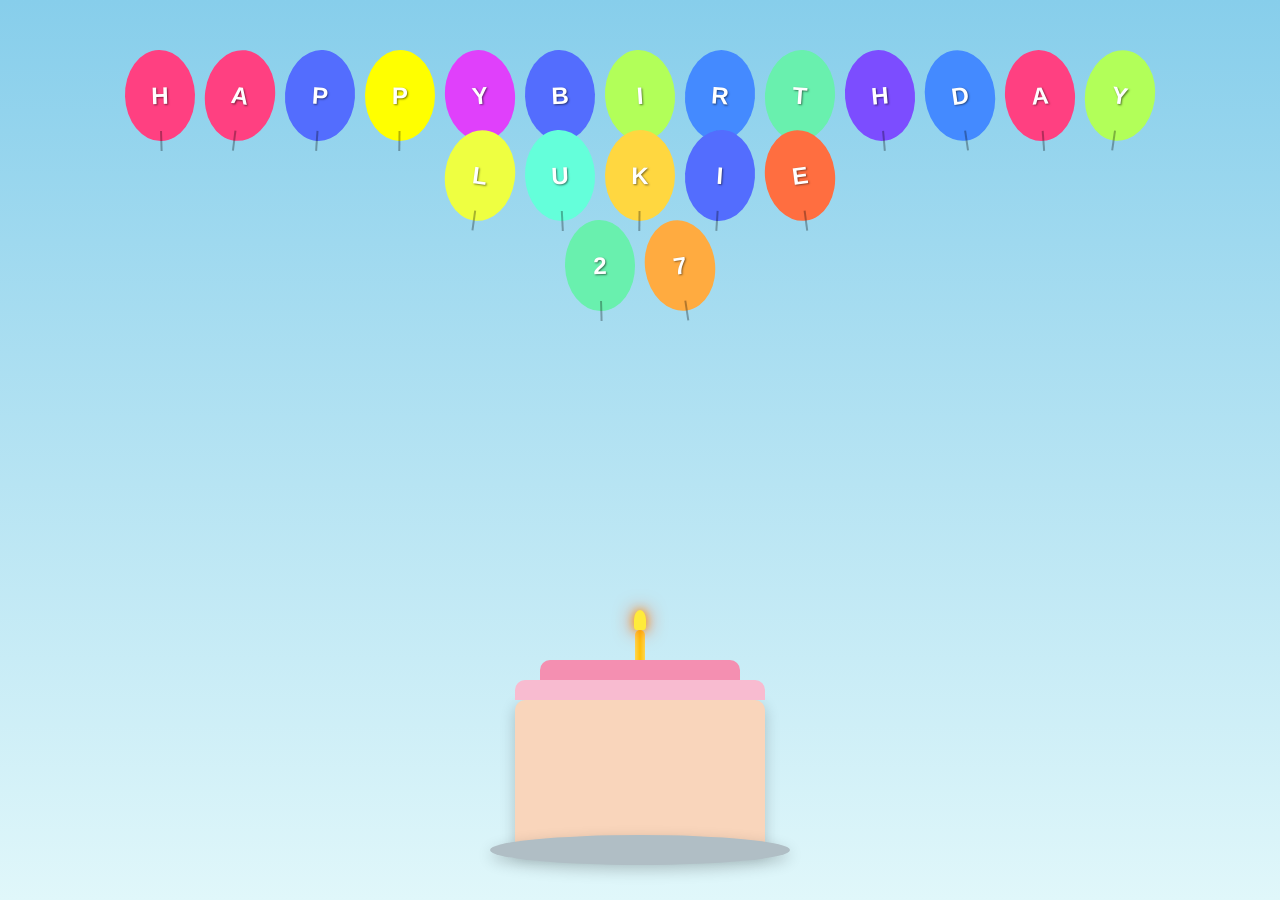
<file: cake.html>
<!DOCTYPE html>
<html lang="en">
<head>
    <meta charset="UTF-8">
    <meta name="viewport" content="width=device-width, initial-scale=1.0">
    <title>Happy Birthday Animation</title>
    <style>
        body {
            margin: 0;
            padding: 0;
            height: 100vh;
            overflow: hidden;
            background: linear-gradient(to bottom, #87CEEB, #E0F7FA);
            font-family: 'Comic Sans MS', cursive, sans-serif;
            display: flex;
            flex-direction: column;
            justify-content: flex-end;
            align-items: center;
        }

        .cake-container {
            position: relative;
            z-index: 10;
            margin-bottom: 50px;
        }

        .cake {
            width: 250px;
            height: 150px;
            background: #F9D5BB;
            border-radius: 10px 10px 0 0;
            position: relative;
            box-shadow: 0 5px 15px rgba(0, 0, 0, 0.2);
        }

        .cake:before {
            content: '';
            position: absolute;
            top: -20px;
            left: 0;
            width: 100%;
            height: 20px;
            background: #F8BBD0;
            border-radius: 10px 10px 0 0;
        }

        .cake:after {
            content: '';
            position: absolute;
            top: -40px;
            left: 25px;
            width: 200px;
            height: 20px;
            background: #F48FB1;
            border-radius: 10px 10px 0 0;
        }

        .candle {
            position: absolute;
            top: -70px;
            left: 50%;
            transform: translateX(-50%);
            width: 10px;
            height: 40px;
            background: linear-gradient(to right, #FFD54F, #FFC107, #FFD54F);
            border-radius: 5px;
        }

        .flame {
            position: absolute;
            top: -20px;
            left: 50%;
            transform: translateX(-50%);
            width: 12px;
            height: 20px;
            background: #FFEB3B;
            border-radius: 50% 50% 20% 20%;
            box-shadow: 0 0 10px #FF9800, 0 0 20px #FF5722;
            animation: flicker 0.3s infinite alternate, sway 1s infinite ease-in-out;
        }

        @keyframes flicker {
            0%, 100% {
                transform: translateX(-50%) scale(1);
                opacity: 1;
                box-shadow: 0 0 10px #FF9800, 0 0 20px #FF5722;
            }
            50% {
                transform: translateX(-50%) scale(1.1, 0.9);
                opacity: 0.8;
                box-shadow: 0 0 15px #FF9800, 0 0 25px #FF5722, 0 0 35px #F44336;
            }
        }

        @keyframes sway {
            0%, 100% {
                transform: translateX(-50%) rotate(-2deg);
            }
            50% {
                transform: translateX(-50%) rotate(2deg);
            }
        }

        .plate {
            width: 300px;
            height: 30px;
            background: #B0BEC5;
            border-radius: 50%;
            position: absolute;
            bottom: -15px;
            left: 50%;
            transform: translateX(-50%);
            box-shadow: 0 5px 15px rgba(0, 0, 0, 0.2);
        }

        .balloon-container {
            position: absolute;
            top: 0;
            left: 0;
            width: 100%;
            height: 100%;
            pointer-events: none;
            display: flex;
            justify-content: center;
            overflow: hidden;
        }

        .balloon-row {
            display: flex;
            position: absolute;
            top: 50px;
            gap: 5px;
            flex-wrap: wrap;
            justify-content: center;
            max-width: 100%;
            padding: 0 10px;
        }

        .balloon {
            width: 40px;
            height: 52px;
            border-radius: 50%;
            display: flex;
            justify-content: center;
            align-items: center;
            font-size: 16px;
            font-weight: bold;
            color: white;
            text-shadow: 1px 1px 2px rgba(0, 0, 0, 0.5);
            position: relative;
            bottom: -100vh;
            animation-timing-function: cubic-bezier(0.25, 0.1, 0.25, 1);
            animation-fill-mode: forwards;
            z-index: 5;
            flex-shrink: 0;
        }

        .balloon:before {
            content: '';
            position: absolute;
            bottom: -10px;
            left: 50%;
            transform: translateX(-50%);
            width: 2px;
            height: 20px;
            background: rgba(0, 0, 0, 0.3);
        }

        @keyframes floatUp {
            0% {
                transform: translateY(0) rotate(0deg);
                bottom: -100vh;
            }
            100% {
                transform: translateY(0) rotate(var(--final-rotate));
                bottom: 0;
            }
        }

        .confetti {
            position: absolute;
            width: 10px;
            height: 10px;
            background-color: #f00;
            opacity: 0;
            z-index: 10;
        }

        @keyframes confettiFall {
            0% {
                transform: translateY(-100px) rotate(0deg);
                opacity: 1;
            }
            100% {
                transform: translateY(100vh) rotate(360deg);
                opacity: 0;
            }
        }

        /* Media queries for different screen sizes */
        @media (min-width: 400px) {
            .balloon {
                width: 50px;
                height: 65px;
                font-size: 20px;
            }
            .balloon-row {
                gap: 8px;
            }
        }

        @media (min-width: 600px) {
            .balloon {
                width: 60px;
                height: 78px;
                font-size: 24px;
            }
            .balloon-row {
                gap: 10px;
                flex-wrap: nowrap;
            }
        }

        @media (min-width: 800px) {
            .balloon {
                width: 70px;
                height: 91px;
            }
        }
        
    </style>
</head>
<body>
    <div class="balloon-container">
        <div class="balloon-row" id="happyRow"></div>
        <div class="balloon-row" id="lukieRow" style="top: 130px;"></div>
        <div class="balloon-row" id="numberRow" style="top: 220px;"></div>

     
    </div>

    <div>
        <a href="letter.html">Click on 27</a>
       
    </div>
    <div class="cake-container">
        
    
        <div class="cake">
            <div class="candle">
                <div class="flame"></div>
            </div>
        </div>
        <div class="plate"></div>
    </div>

    <script>
        document.addEventListener('DOMContentLoaded', function () {
            const colors = ['#FF5252', '#FF4081', '#E040FB', '#7C4DFF', '#536DFE', '#448AFF', '#40C4FF', '#18FFFF', '#64FFDA', '#69F0AE', '#B2FF59', '#EEFF41', '#FFFF00', '#FFD740', '#FFAB40', '#FF6E40'];

            function createBalloons(text, containerId, delayOffset = 0) {
                const container = document.getElementById(containerId);
                for (let i = 0; i < text.length; i++) {
                    const balloon = document.createElement('div');
                    balloon.className = 'balloon';
                    balloon.textContent = text[i];
                    const color = colors[Math.floor(Math.random() * colors.length)];
                    const delay = i * 0.3 + delayOffset;
                    const duration = 3 + Math.random() * 2;
                    const finalRotate = `${Math.random() * 20 - 10}deg`;

                    balloon.style.setProperty('--final-rotate', finalRotate);
                    balloon.style.backgroundColor = color;
                    balloon.style.animationDelay = `${delay}s`;
                    balloon.style.animationDuration = `${duration}s`;
                    balloon.style.animationName = 'floatUp';

                    container.appendChild(balloon);
                }
            }

            createBalloons("HAPPYBIRTHDAY", "happyRow");
            createBalloons("LUKIE", "lukieRow", 0.3 * 13);
            createBalloons("27", "numberRow", 0.3 * 18);

            // Confetti
            setTimeout(createConfetti, 0.3 * 20 * 1000);

            function createConfetti() {
                const confettiColors = ['#f00', '#0f0', '#00f', '#ff0', '#f0f', '#0ff'];
                for (let i = 0; i < 100; i++) {
                    const confetti = document.createElement('div');
                    confetti.className = 'confetti';
                    confetti.style.backgroundColor = confettiColors[Math.floor(Math.random() * confettiColors.length)];
                    confetti.style.left = `${Math.random() * 100}%`;
                    confetti.style.top = '0';
                    confetti.style.width = `${Math.random() * 10 + 5}px`;
                    confetti.style.height = `${Math.random() * 10 + 5}px`;
                    confetti.style.borderRadius = Math.random() > 0.5 ? '50%' : '0';
                    confetti.style.animation = `confettiFall ${Math.random() * 3 + 2}s linear forwards`;
                    confetti.style.animationDelay = `${Math.random() * 2}s`;
                    document.body.appendChild(confetti);

                    setTimeout(() => confetti.remove(), 5000);
                }
            }
        });
    </script>
</body>

</html>
</file>
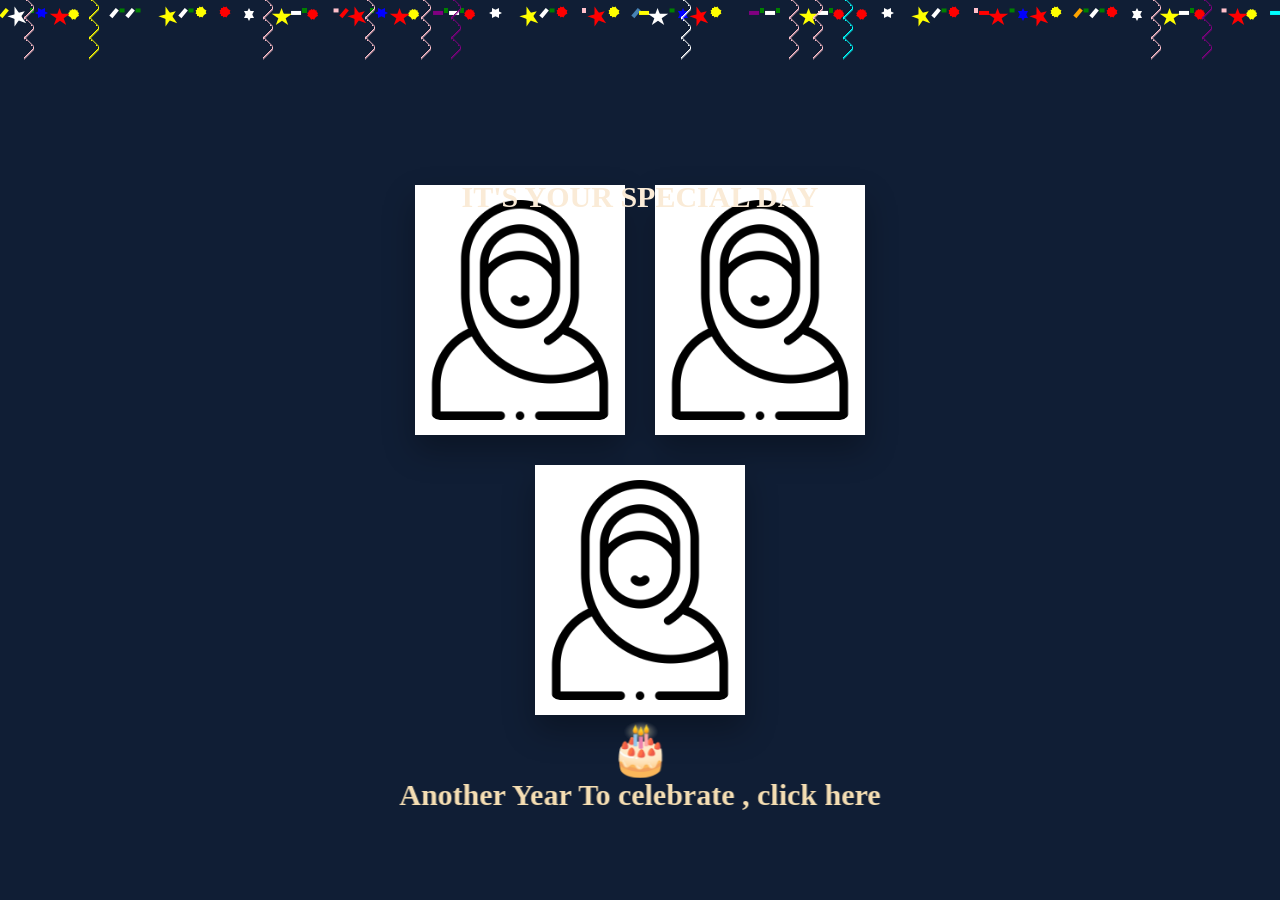
<file: confetty.html>
<html lang="en">
  <head>
    <meta charset="UTF-8" />
    <meta http-equiv="X-UA-Compatible" content="IE=edge" />
    <meta name="viewport" content="width=device-width, initial-scale=1.0" />
    <link rel="stylesheet" href="poloride.css" />
    <title>Confetti</title>
  </head>
  <body>
    <div class="title">
        <div class="cake-icon"></div>
        <a class="letter-text" href="cake.html"  >IT'S YOUR SPECIAL DAY   </a>
      </div>
    <div class="confetti-container">
      <div class="confetti">
        <i style="--speed: 10; --bg: yellow" class="square"></i>
        <i style="--speed: 18; --bg: white" class="pentagram"></i>
        <i style="--speed: 29; --bg: green" class="rectangle"></i>
        <i style="--speed: 17; --bg: blue" class="hexagram"></i>
        <i style="--speed: 33; --bg: red" class="pentagram"></i>
        <i style="--speed: 26; --bg: yellow" class="dodecagram"></i>
        <i style="--speed: 24; --bg: pink" class="wavy-line"> </i>
        <i style="--speed: 5; --bg: blue" class="wavy-line"></i>
        <i style="--speed: 40; --bg: white" class="square"></i>
        <i style="--speed: 17; --bg: green" class="rectangle"></i>
        <i style="--speed: 25; --bg: white" class="square"></i>
        <i style="--speed: 18; --bg: green" class="rectangle"></i>
        <i style="--speed: 15; --bg: yellow" class="wavy-line"> </i>
        <i style="--speed: 32; --bg: yellow" class="pentagram"></i>
        <i style="--speed: 25; --bg: white" class="square"></i>
        <i style="--speed: 18; --bg: green" class="rectangle"></i>
        <i style="--speed: 37; --bg: yellow" class="dodecagram"></i>
        <i style="--speed: 23; --bg: pink" class="wavy-line"></i>
        <i style="--speed: 37; --bg: red" class="dodecagram"></i>
        <i style="--speed: 37; --bg: pink" class="wavy-line"></i>
        <i style="--speed: 36; --bg: white" class="hexagram"></i>
        <i style="--speed: 32; --bg: green" class="wavy-line"></i>
        <i style="--speed: 32; --bg: yellow" class="pentagram"></i>
        <i style="--speed: 29; --bg: white" class="square"></i>
        <i style="--speed: 18; --bg: green" class="rectangle"></i>
        <i style="--speed: 37; --bg: red" class="dodecagram"></i>
        <i style="--speed: 23; --bg: pink" class="wavy-line"> </i>
        <i style="--speed: 30; --bg: pink" class="rectangle"></i>
        <i style="--speed: 30; --bg: red" class="square"></i>
        <i style="--speed: 18; --bg: red" class="pentagram"></i>
        <i style="--speed: 19; --bg: green" class="rectangle"></i>
        <i style="--speed: 16; --bg: blue" class="hexagram"></i>
        <i style="--speed: 23; --bg: red" class="pentagram"></i>
        <i style="--speed: 34; --bg: yellow" class="dodecagram"></i>
        <i style="--speed: 39; --bg: pink" class="wavy-line"></i>
        <i style="--speed: 40; --bg: purple" class="square"></i>
        <i style="--speed: 21; --bg: green" class="rectangle"></i>
        <i style="--speed: 14; --bg: white" class="square"></i>
        <i style="--speed: 38; --bg: green" class="rectangle"></i>
        <i style="--speed: 19; --bg: red" class="dodecagram"></i>
        <i style="--speed: 29; --bg: pink" class="wavy-line"> </i>
        <i style="--speed: 21; --bg: white" class="hexagram"></i>
        <i style="--speed: 17; --bg: purple" class="wavy-line"></i>
        <i style="--speed: 32; --bg: yellow" class="pentagram"></i>
        <i style="--speed: 23; --bg: white" class="square"></i>
        <i style="--speed: 18; --bg: green" class="rectangle"></i>
        <i style="--speed: 37; --bg: red" class="dodecagram"></i>
        <i style="--speed: 48; --bg: pink" class="wavy-line"> </i>
        <i style="--speed: 38; --bg: pink" class="rectangle"></i>
        <i style="--speed: 13; --bg: red" class="pentagram"></i>
        <i style="--speed: 49; --bg: yellow" class="dodecagram"></i>
        <i style="--speed: 19; --bg: cyan" class="wavy-line"></i>
        <i style="--speed: 15; --bg: steelblue" class="square"></i>
        <i style="--speed: 10; --bg: yellow" class="square"></i>
        <i style="--speed: 18; --bg: white" class="pentagram"></i>
        <i style="--speed: 29; --bg: green" class="rectangle"></i>
        <i style="--speed: 17; --bg: blue" class="hexagram"></i>
        <i style="--speed: 33; --bg: red" class="pentagram"></i>
        <i style="--speed: 26; --bg: yellow" class="dodecagram"></i>
        <i style="--speed: 24; --bg: pink" class="wavy-line"> </i>
        <i style="--speed: 5; --bg: white" class="wavy-line"></i>
        <i style="--speed: 40; --bg: purple" class="square"></i>
        <i style="--speed: 17; --bg: green" class="rectangle"></i>
        <i style="--speed: 25; --bg: white" class="square"></i>
        <i style="--speed: 18; --bg: green" class="rectangle"></i>
        <i style="--speed: 15; --bg: cyan" class="wavy-line"> </i>
        <i style="--speed: 32; --bg: yellow" class="pentagram"></i>
        <i style="--speed: 45; --bg: white" class="square"></i>
        <i style="--speed: 18; --bg: green" class="rectangle"></i>
        <i style="--speed: 37; --bg: red" class="dodecagram"></i>
        <i style="--speed: 23; --bg: pink" class="wavy-line"> </i>
        <i style="--speed: 37; --bg: red" class="dodecagram"></i>
        <i style="--speed: 37; --bg: pink" class="wavy-line"> </i>
        <i style="--speed: 26; --bg: white" class="hexagram"></i>
        <i style="--speed: 32; --bg: cyan" class="wavy-line"></i>
        <i style="--speed: 32; --bg: yellow" class="pentagram"></i>
        <i style="--speed: 45; --bg: white" class="square"></i>
        <i style="--speed: 18; --bg: green" class="rectangle"></i>
        <i style="--speed: 37; --bg: red" class="dodecagram"></i>
        <i style="--speed: 23; --bg: pink" class="wavy-line"> </i>
        <i style="--speed: 50; --bg: pink" class="rectangle"></i>
        <i style="--speed: 30; --bg: red" class="square"></i>
        <i style="--speed: 18; --bg: red" class="pentagram"></i>
        <i style="--speed: 19; --bg: green" class="rectangle"></i>
        <i style="--speed: 16; --bg: blue" class="hexagram"></i>
        <i style="--speed: 23; --bg: red" class="pentagram"></i>
        <i style="--speed: 33; --bg: yellow" class="dodecagram"></i>
        <i style="--speed: 39; --bg: white" class="wavy-line"></i>
        <i style="--speed: 40; --bg: orange" class="square"></i>
        <i style="--speed: 21; --bg: green" class="rectangle"></i>
        <i style="--speed: 14; --bg: white" class="square"></i>
        <i style="--speed: 38; --bg: green" class="rectangle"></i>
        <i style="--speed: 19; --bg: red" class="dodecagram"></i>
        <i style="--speed: 29; --bg: pink" class="wavy-line"> </i>
        <i style="--speed: 34; --bg: white" class="hexagram"></i>
        <i style="--speed: 17; --bg: indigo" class="wavy-line"></i>
        <i style="--speed: 32; --bg: yellow" class="pentagram"></i>
        <i style="--speed: 23; --bg: white" class="square"></i>
        <i style="--speed: 18; --bg: green" class="rectangle"></i>
        <i style="--speed: 37; --bg: red" class="dodecagram"></i>
        <i style="--speed: 48; --bg: pink" class="wavy-line"> </i>
        <i style="--speed: 38; --bg: pink" class="rectangle"></i>
        <i style="--speed: 13; --bg: red" class="pentagram"></i>
        <i style="--speed: 49; --bg: yellow" class="dodecagram"></i>
        <i style="--speed: 19; --bg: purple" class="wavy-line"></i>
        <i style="--speed: 15; --bg: cyan" class="square"></i>
      </div>
      <div class="polaroid-wrapper">
        <div class="polaroid"><img src="./images/islamic.png" alt="Memory 1" /></div>
        <div class="polaroid"><img src="./images/islamic.png" alt="Memory 2" /></div>
        <div class="polaroid"><img src="./images/islamic.png" alt="Memory 3" /></div>
        <!-- Add more if needed -->
      </div>
      <div class="surprise-message">
        <div class="cake-icon">🎂</div>
        <a class="letter-text" href="cake.html"  >Another Year To celebrate , click here  </a>
      </div>
    </div>
  </body>
</html>
</file>
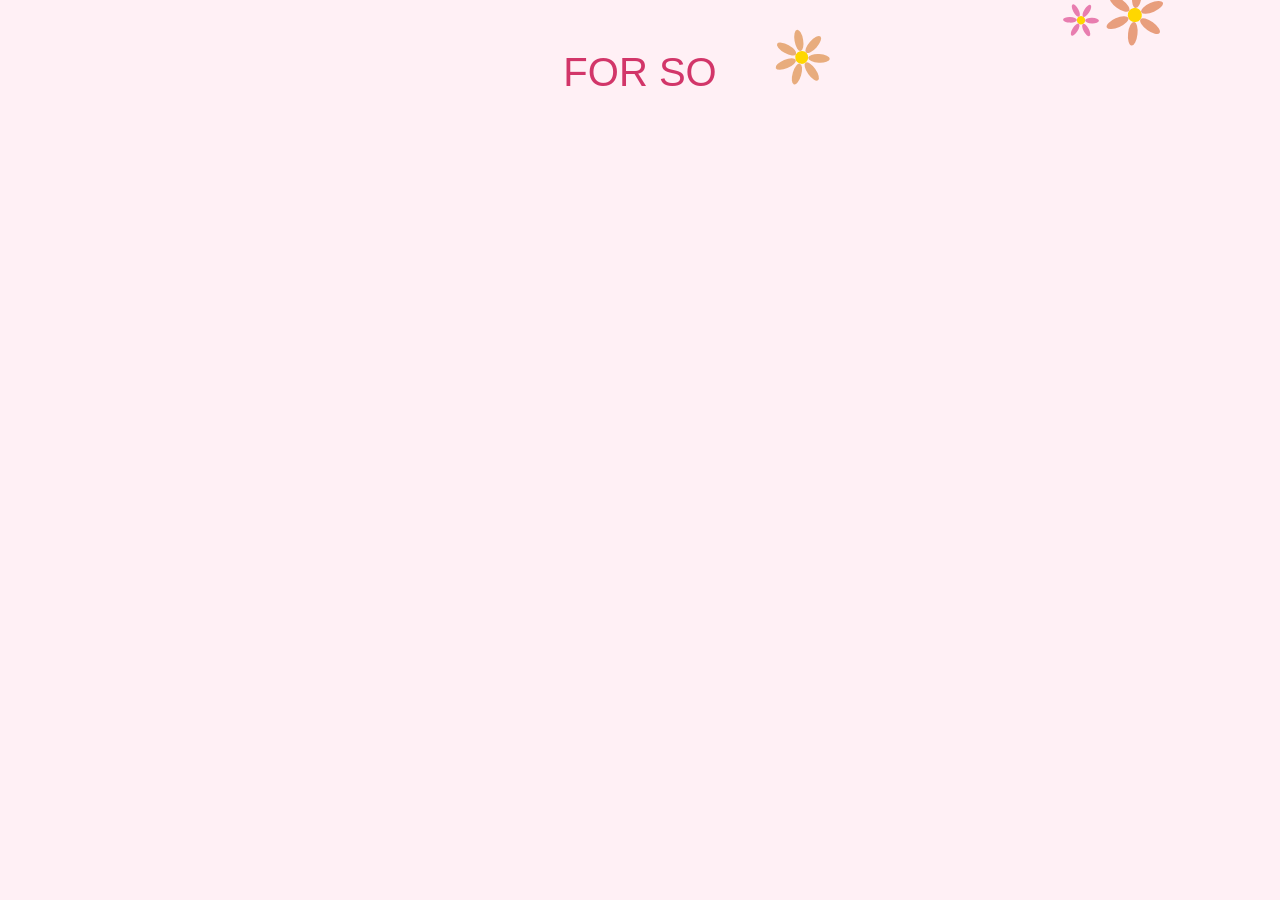
<file: letter.html>
<!DOCTYPE html>
<html lang="en">
<head>
    <meta charset="UTF-8">
    <meta name="viewport" content="width=device-width, initial-scale=1.0">
    <title>Romantic Surprise</title>
    <style>
        body {
            margin: 0;
            padding: 0;
            font-family: 'Arial', sans-serif;
            background-color: #fff0f5;
            overflow-x: hidden;
            display: flex;
            flex-direction: column;
            align-items: center;
            min-height: 100vh;
        }

        #typing-container {
            margin-top: 50px;
            text-align: center;
        }

        #typing-text {
            font-size: 2.5rem;
            color: #d23669;
            height: 60px;
        }

        canvas {
            position: fixed;
            top: 0;
            left: 0;
            z-index: -1;
        }

        #letter {
            background-color: white;
            padding: 30px;
            border-radius: 10px;
            box-shadow: 0 0 20px rgba(0, 0, 0, 0.1);
            max-width: 600px;
            margin: 40px auto;
            position: relative;
            display: none;
        }

        #letter:before {
            content: '';
            position: absolute;
            top: 0;
            left: 0;
            right: 0;
            height: 10px;
            background: linear-gradient(to right, #ff758c, #ff7eb3);
            border-radius: 10px 10px 0 0;
        }

        #birthdayMessage {
            font-size: 1.5rem;
            color: #333;
            line-height: 1.6;
            text-align: center;
            display: none;
        }

        #openLetterBtn {
            background: linear-gradient(to right, #ff758c, #ff7eb3);
            color: white;
            border: none;
            padding: 12px 30px;
            font-size: 1.2rem;
            border-radius: 50px;
            cursor: pointer;
            margin-top: 30px;
            box-shadow: 0 4px 15px rgba(255, 117, 140, 0.4);
            transition: all 0.3s ease;
        }

        #openLetterBtn:hover {
            transform: translateY(-3px);
            box-shadow: 0 6px 20px rgba(255, 117, 140, 0.6);
        }

        .polaroid {
            background: white;
            padding: 15px 15px 40px 15px;
            box-shadow: 0 0 10px rgba(0, 0, 0, 0.1);
            transform: rotate(5deg);
            transition: all 0.3s ease;
            margin: 20px;
        }

        .polaroid:hover {
            transform: rotate(0deg) scale(1.05);
        }

        #lines {
            position: fixed;
            top: 0;
            left: 0;
            width: 100%;
            height: 100%;
            pointer-events: none;
            z-index: -1;
        }

        @media (max-width: 768px) {
            #typing-text {
                font-size: 1.8rem;
            }
            
            #letter {
                margin: 20px;
                padding: 20px;
            }
        }
    </style>
</head>
<body>
    <canvas id="flower-canvas"></canvas>
    <svg id="lines" xmlns="http://www.w3.org/2000/svg"></svg>

    <div id="typing-container">
        <div id="typing-text"></div>
    </div>

    <button id="openLetterBtn">Open Special Letter</button>

    <div id="letter">
        <p id="birthdayMessage">
            To someone special,<br><br>
            On this beautiful day, I wanted to send you flowers that will never fade,<br>
            stars that will always shine, and love that will never end.<br><br>
            You make every moment magical...
        </p>
    </div>

    <script>
        // Typing Effect
        const text = "FOR SOMEONE SPECIAL";
        let index = 0;
        const typingSpeed = 100;
        const typingElement = document.getElementById("typing-text");

        function typeText() {
            if (index < text.length) {
                typingElement.innerHTML += text.charAt(index);
                index++;
                setTimeout(typeText, typingSpeed);
            } else {
                // Show the button after typing completes
                document.getElementById('openLetterBtn').style.display = 'block';
            }
        }
        
        // Start typing after a short delay
        setTimeout(typeText, 500);

        // Flower Rain Effect
        const canvas = document.getElementById("flower-canvas");
        const ctx = canvas.getContext("2d");

        canvas.width = window.innerWidth;
        canvas.height = window.innerHeight;

        let flowers = [];

        function createFlower() {
            flowers.push({
                x: Math.random() * canvas.width,
                y: 0,
                size: Math.random() * 15 + 10,
                speed: Math.random() * 1.5 + 0.5,
                rotation: Math.random() * Math.PI * 2,
                rotationSpeed: (Math.random() - 0.5) * 0.05,
                petals: Math.floor(Math.random() * 3) + 5, // 5-7 petals
                color: `hsl(${Math.random() * 60 + 330}, 70%, 70%)` // Pink/purple hues
            });
        }

        function drawFlowers() {
            ctx.clearRect(0, 0, canvas.width, canvas.height);
            flowers.forEach((flower, i) => {
                ctx.save();
                ctx.translate(flower.x, flower.y);
                ctx.rotate(flower.rotation);
                
                // Draw flower center
                ctx.beginPath();
                ctx.arc(0, 0, flower.size * 0.3, 0, Math.PI * 2);
                ctx.fillStyle = '#FFD700'; // Golden center
                ctx.fill();
                
                // Draw petals
                for (let i = 0; i < flower.petals; i++) {
                    const angle = (i / flower.petals) * Math.PI * 2;
                    ctx.beginPath();
                    ctx.ellipse(
                        Math.cos(angle) * flower.size * 0.8, 
                        Math.sin(angle) * flower.size * 0.8,
                        flower.size * 0.5, 
                        flower.size * 0.2, 
                        angle, 
                        0, 
                        Math.PI * 2
                    );
                    ctx.fillStyle = flower.color;
                    ctx.fill();
                }
                
                ctx.restore();
                
                flower.y += flower.speed;
                flower.rotation += flower.rotationSpeed;
                if (flower.y > canvas.height) flowers.splice(i, 1);
            });
        }

        function animate() {
            drawFlowers();
            requestAnimationFrame(animate);
        }

        // Create flowers at intervals
        setInterval(createFlower, 300);
        animate();

        // Handle window resize
        window.addEventListener('resize', function() {
            canvas.width = window.innerWidth;
            canvas.height = window.innerHeight;
        });

        // Letter opening functionality
        document.getElementById('openLetterBtn').addEventListener('click', function() {
            const letter = document.getElementById('letter');
            letter.style.display = 'block';
            
            // Animate appearance
            setTimeout(() => {
                letter.style.opacity = '1';
                letter.style.transform = 'translateY(0)';
            }, 10);
            
            // Show the message after a delay
            setTimeout(function() {
                document.getElementById('birthdayMessage').style.display = 'block';
            }, 1000);
            
            // Hide the button
            this.style.display = 'none';
        });

        // Initially hide the button
        document.getElementById('openLetterBtn').style.display = 'none';
    </script>
</body>
</html>
</file>
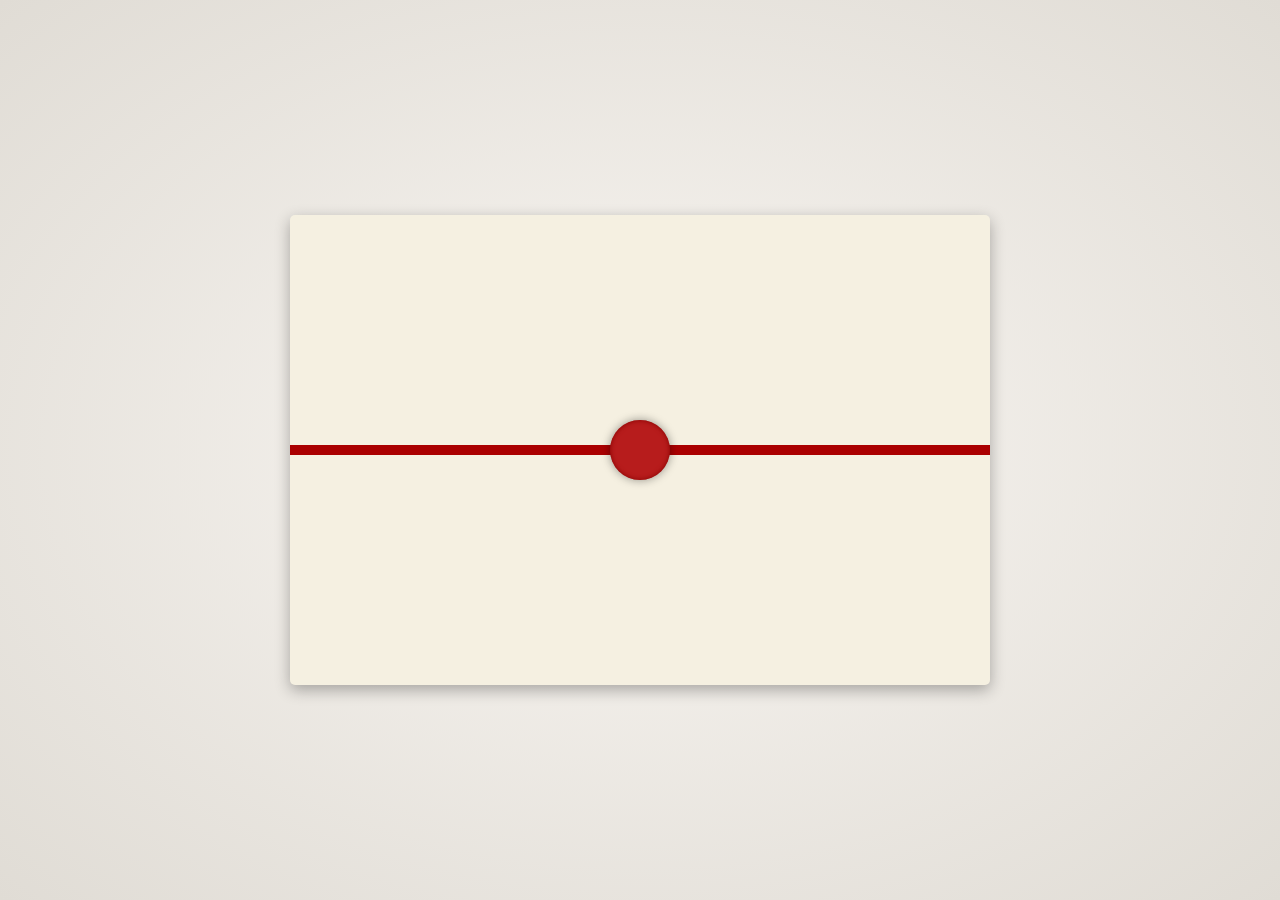
<file: nature.html>
<!-- <!DOCTYPE html>
<html lang="en">
<head>
  <meta charset="UTF-8" />
  <meta name="viewport" content="width=device-width, initial-scale=1.0"/>
  <title>Butterfly Dream</title>
  <style>
    body {
      margin: 0;
      padding: 0;
      font-family: 'Georgia', serif;
      background: linear-gradient(to bottom, #e0f7fa, #ffffff);
      overflow-x: hidden;
      display: flex;
      flex-direction: column;
      align-items: center;
      min-height: 100vh;
    }

    #typing-container {
      margin-top: 50px;
      text-align: center;
    }

    #typing-text {
      font-size: 2.5rem;
      color: #4e342e;
      height: 60px;
    }

    canvas {
      position: fixed;
      top: 0;
      left: 0;
      z-index: -1;
    }

    #letter {
      background-color: #fff;
      padding: 30px;
      border-radius: 15px;
      box-shadow: 0 0 25px rgba(0, 0, 0, 0.1);
      max-width: 600px;
      margin: 40px auto;
      position: relative;
      display: none;
      border: 2px dashed #8bc34a;
    }

    #letter:before {
      content: '';
      position: absolute;
      top: 0;
      left: 0;
      right: 0;
      height: 10px;
      background: linear-gradient(to right, #81c784, #aed581);
      border-radius: 10px 10px 0 0;
    }

    #message {
      font-size: 1.4rem;
      color: #3e2723;
      line-height: 1.7;
      text-align: center;
      display: none;
    }

    #openLetterBtn {
      background: linear-gradient(to right, #81d4fa, #aed581);
      color: #263238;
      border: none;
      padding: 12px 30px;
      font-size: 1.1rem;
      border-radius: 50px;
      cursor: pointer;
      margin-top: 30px;
      box-shadow: 0 4px 12px rgba(129, 212, 250, 0.4);
      transition: all 0.3s ease;
    }

    #openLetterBtn:hover {
      transform: translateY(-3px);
      box-shadow: 0 6px 20px rgba(129, 212, 250, 0.6);
    }

    @media (max-width: 768px) {
      #typing-text {
        font-size: 1.8rem;
      }

      #letter {
        margin: 20px;
        padding: 20px;
      }
    }
  </style>
</head>
<body>
  <canvas id="butterfly-canvas"></canvas>

  <div id="typing-container">
    <div id="typing-text"></div>
  </div>

  <button id="openLetterBtn">Open Your Tree of Love</button>

  <div id="letter">
    <p id="message">
      Dearest heart,<br><br>
      May the butterflies whisper dreams into your soul,<br>
      and the trees sway to the rhythm of our memories.<br>
      With every breeze, I send you my love... endlessly.<br><br>
      You're my serenity, my springtime forever.
    </p>
  </div>

  <script>
    // Typing Effect
    const text = "TO MY SPRING SOUL";
    let index = 0;
    const typingSpeed = 100;
    const typingElement = document.getElementById("typing-text");

    function typeText() {
      if (index < text.length) {
        typingElement.innerHTML += text.charAt(index);
        index++;
        setTimeout(typeText, typingSpeed);
      } else {
        document.getElementById('openLetterBtn').style.display = 'block';
      }
    }

    setTimeout(typeText, 500);

    // Butterfly Effect
    const canvas = document.getElementById("butterfly-canvas");
    const ctx = canvas.getContext("2d");

    canvas.width = window.innerWidth;
    canvas.height = window.innerHeight;

    let butterflies = [];

    function createButterfly() {
      butterflies.push({
        x: Math.random() * canvas.width,
        y: Math.random() * canvas.height,
        size: Math.random() * 25 + 10,
        speedX: (Math.random() - 0.5) * 2,
        speedY: (Math.random() - 0.5) * 2,
        color: `hsl(${Math.random() * 360}, 80%, 70%)`
      });
    }

    function drawButterflies() {
      ctx.clearRect(0, 0, canvas.width, canvas.height);
      butterflies.forEach((b) => {
        ctx.beginPath();
        ctx.moveTo(b.x, b.y);
        ctx.ellipse(b.x, b.y, b.size, b.size / 2, 0, 0, Math.PI * 2);
        ctx.fillStyle = b.color;
        ctx.fill();
      });
    }

    function animate() {
      butterflies.forEach((b) => {
        b.x += b.speedX;
        b.y += b.speedY;

        if (b.x > canvas.width || b.x < 0) b.speedX *= -1;
        if (b.y > canvas.height || b.y < 0) b.speedY *= -1;
      });
      drawButterflies();
      requestAnimationFrame(animate);
    }

    for (let i = 0; i < 20; i++) createButterfly();
    animate();

    window.addEventListener('resize', () => {
      canvas.width = window.innerWidth;
      canvas.height = window.innerHeight;
    });

    document.getElementById('openLetterBtn').addEventListener('click', function() {
      const letter = document.getElementById('letter');
      letter.style.display = 'block';

      setTimeout(() => {
        letter.style.opacity = '1';
        letter.style.transform = 'translateY(0)';
      }, 10);

      setTimeout(function() {
        document.getElementById('message').style.display = 'block';
      }, 1000);

      this.style.display = 'none';
    });

    document.getElementById('openLetterBtn').style.display = 'none';
  </script>
</body>
</html> -->
<!DOCTYPE html>
<html lang="fa">
<head>
  <meta charset="UTF-8" />
  <meta name="viewport" content="width=device-width, initial-scale=1.0"/>
  <title>نامه تولد</title>
  <link href="https://fonts.googleapis.com/css2?family=Great+Vibes&display=swap" rel="stylesheet">
  <style>
    body {
      margin: 0;
      padding: 0;
      background: radial-gradient(#f9f6f2, #e0dcd5);
      display: flex;
      justify-content: center;
      align-items: center;
      height: 100vh;
      font-family: 'Great Vibes', cursive;
    }

    .envelope-container {
      perspective: 2000px;
    }

    .envelope {
      width: 700px;
      height: 470px;
      position: relative;
      transform-style: preserve-3d;
      transition: transform 1s ease-in-out;
      cursor: pointer;
    }

    .envelope.open {
      transform: rotateY(180deg);
    }

    .front, .back {
      position: absolute;
      width: 100%;
      height: 100%;
      border-radius: 5px;
      box-shadow: 0 5px 15px rgba(0,0,0,0.3);
      background: #f5f0e1;
      backface-visibility: hidden;
    }

    .front {
      z-index: 2;
    }

    .back {
      transform: rotateY(180deg);
      background: url('https://www.transparenttextures.com/patterns/paper-fibers.png'), #fffdf8;
      padding: 20px;
      box-sizing: border-box;
      text-align: center;
    }

    .ribbon {
      position: absolute;
      top: 50%;
      left: 0;
      width: 100%;
      height: 10px;
      background: #a00;
      transform: translateY(-50%);
    }

    .wax-seal {
      width: 60px;
      height: 60px;
      background: #b71c1c;
      border-radius: 50%;
      position: absolute;
      top: 50%;
      left: 50%;
      transform: translate(-50%, -50%);
      box-shadow: inset 0 0 5px #800, 0 0 10px rgba(0,0,0,0.4);
      z-index: 3;
    }

    .letter-text {
      font-family: 'Great Vibes', cursive;
      font-size: 22px;
      line-height: 1.8;
      color: #333;
    }

    .letter-text h2 {
      margin-top: 0;
      font-size: 28px;
    }

    @media (max-width: 500px) {
      .envelope {
        width: 90vw;
        height: auto;
        aspect-ratio: 3/2;
      }

      .wax-seal {
        width: 45px;
        height: 45px;
      }

      .letter-text {
        font-size: 18px;
      }
    }
  </style>
</head>
<body>
  <div class="envelope-container">
    <div class="envelope" id="envelope">
      <div class="front">
        <div class="ribbon"></div>
        <div class="wax-seal"></div>
      </div>
      <div class="back">
        <div class="letter-text">
          <h2>Happy Birthday, Lukie 🎉</h2>
          <p>Wishing you a magical year ahead, full of dreams come true, moments of joy, and endless love. 💖</p>
          <p>With all my heart —</p>
          <p>Your Secret Friend</p>
        </div>
      </div>
    </div>
  </div>

  <script>
    const envelope = document.getElementById('envelope');
    envelope.addEventListener('click', () => {
      envelope.classList.toggle('open');
    });
  </script>
</body>
</html>
</file>
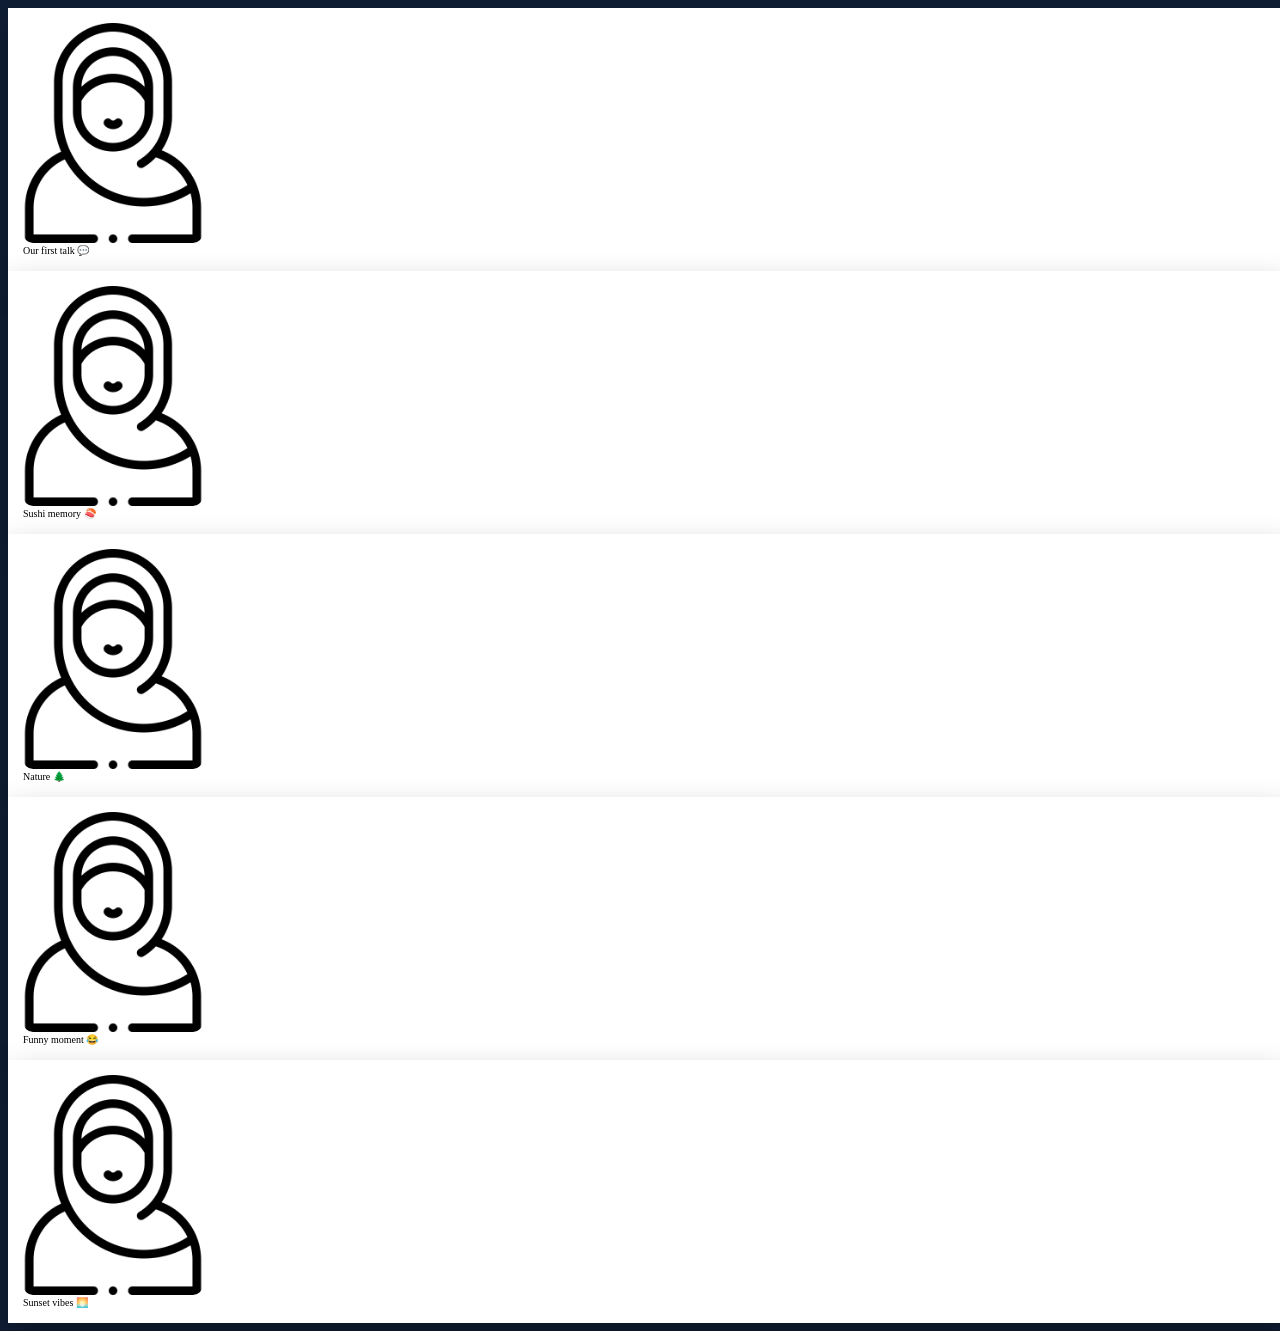
<file: poloride.html>
<!-- <!DOCTYPE html>
<html lang="en">
<head>
  <meta charset="UTF-8" />
  <meta name="viewport" content="width=device-width, initial-scale=1.0"/>
  <title>Polaroid Gallery</title>
  <style>
    body {
      margin: 0;
      background: #fffafc;
      font-family: 'Courier New', monospace;
      overflow-x: hidden;
    }

    .gallery {
      position: relative;
      width: 100%;
      min-height: 100vh;
    }

    .polaroid {
      background: white;
      box-shadow: 2px 2px 8px rgba(0,0,0,0.2);
      border: 1px solid #ccc;
      text-align: center;
      padding: 10px;
      margin: 20px auto;
      max-width: 90%;
    }

    .polaroid img {
      width: 100%;
      height: auto;
      display: block;
    }

    .caption {
      margin-top: 8px;
      font-size: 14px;
      color: #555;
    }

    svg {
      position: absolute;
      top: 0;
      left: 0;
      z-index: 0;
      width: 100%;
      height: 100%;
      pointer-events: none;
    }

    /* 💻 Style for desktop */
    @media(min-width: 768px) {
      .gallery {
        display: flex;
        flex-wrap: wrap;
        justify-content: center;
        align-items: center;
      }

      .polaroid {
        position: absolute;
        width: 180px;
        transform: rotate(var(--rotate));
        margin: 0;
      }
    }
  </style>
</head>
<body>
  <div class="gallery" id="gallery">
    <div class="polaroid" style="--rotate: -6deg; top: 60px; left: 100px;">
      <img src="./images/islamic.png" alt="photo1"/>
      <div class="caption">Our first talk 💬</div>
    </div>
    <div class="polaroid" style="--rotate: 4deg; top: 250px; left: 300px;">
      <img src="./images/islamic.png" alt="photo2"/>
      <div class="caption">His fav sushi 🍣</div>
    </div>
    <div class="polaroid" style="--rotate: -3deg; top: 100px; left: 550px;">
        <img src="./images/islamic.png" alt="photo3"/>
        <div class="caption">Nature lover 🌲</div>
      </div>
      <div class="polaroid" style="--rotate: -3deg; top: 100px; left: 550px;">
        <img src="./images/islamic.png" alt="photo3"/>
        <div class="caption">Nature lover 🌲</div>
      </div>
    <div class="polaroid" style="--rotate: -3deg; top: 100px; left: 550px;">
      <img src="./images/islamic.png" alt="photo3"/>
      <div class="caption">Nature lover 🌲</div>
    </div>
    <div class="polaroid" style="--rotate: -3deg; top: 100px; left: 550px;">
        <img src="./images/islamic.png" alt="photo3"/>
        <div class="caption">Nature lover 🌲</div>
      </div>
      <div class="polaroid" style="--rotate: -3deg; top: 100px; left: 550px;">
        <img src="./images/islamic.png" alt="photo3"/>
        <div class="caption">Nature lover 🌲</div>
      </div>
    <svg id="lines"></svg>
  </div>

  <script>
    function drawLines() {
      const polaroids = document.querySelectorAll('.polaroid');
      const svg = document.getElementById('lines');
      svg.innerHTML = "";

      if (window.innerWidth < 768) return;

      polaroids.forEach((from, i) => {
        if (i < polaroids.length - 1) {
          const to = polaroids[i + 1];
          const fromRect = from.getBoundingClientRect();
          const toRect = to.getBoundingClientRect();

          const x1 = fromRect.left + fromRect.width / 2;
          const y1 = fromRect.top + fromRect.height / 2;
          const x2 = toRect.left + toRect.width / 2;
          const y2 = toRect.top + toRect.height / 2;

          const line = document.createElementNS("http://www.w3.org/2000/svg", "line");
          line.setAttribute("x1", x1);
          line.setAttribute("y1", y1);
          line.setAttribute("x2", x2);
          line.setAttribute("y2", y2);
          line.setAttribute("stroke", "#c76e94");
          line.setAttribute("stroke-dasharray", "6,4");
          line.setAttribute("stroke-width", "2");
          svg.appendChild(line);
        }
      });
    }

    drawLines();
    window.addEventListener('resize', drawLines);
  </script>
</body>
</html> -->
<!DOCTYPE html>
<html lang="en">
<head>
    <meta charset="UTF-8">
    <meta name="viewport" content="width=device-width, initial-scale=1.0">
    <title>Document</title>
    <link rel="stylesheet" href="poloride.css">
</head>
<body>
    <div class="polaroid" style="--rotate: -6deg;">
        <img src="./images/islamic.png" alt="photo1" />
        <div class="caption">Our first talk 💬</div>
      </div>
      <div class="polaroid" style="--rotate: 3deg;">
        <img src="./images/islamic.png" alt="photo2" />
        <div class="caption">Sushi memory 🍣</div>
      </div>
      <div class="polaroid" style="--rotate: -4deg;">
        <img src="./images/islamic.png" alt="photo3" />
        <div class="caption">Nature 🌲</div>
      </div>
      <div class="polaroid" style="--rotate: 5deg;">
        <img src="./images/islamic.png" alt="photo4" />
        <div class="caption">Funny moment 😂</div>
      </div>
      <div class="polaroid" style="--rotate: -2deg;">
        <img src="./images/islamic.png" alt="photo5" />
        <div class="caption">Sunset vibes 🌅</div>
      </div>
      <!-- ادامه بده با عکس‌های دلخواه -->
      
    <script src="script.js"></script>
</body>
</html>
</file>
<file: poloride.css>
html,
body {
  background-color: #101e35;
  font-size: 10px; /* Makes 1rem = 10px */
  width: 100%;
  height: auto;
}
a{
    text-decoration: none;
  }
label {
  color: white;
  font-size: 1.5rem;
}
input {
  width: 4rem;
  height: 4rem;
  cursor: pointer;
}
.title {
    position: fixed;
    top: 20%;
    left: 50%;
    transform: translateX(-50%);
    opacity: 0;
    animation: surpriseText 2s ease-in-out forwards;
    z-index: 1000;
  }
.title .letter-text{
    font-size: 30px;
    font-weight: bold;
    margin-top: 10px;
    text-align: center;
    opacity: 0;
    animation: fadeInText 2s ease-in-out 1s forwards;
    color: antiquewhite;
}
.confetti-container {
  user-select: none;
  z-index: 10;
}
.confetti {
  position: fixed;
  left: 0;
  right: 0;
  display: flex;
  width: 100%;
  height: auto;
  /* width: 600px; */
  /* height: 600px; */
  /* overflow: hidden; */
}

.confetti .square {
  width: 1rem;
  height: 1rem;
  background-color: var(--bg);
  transform: rotate(-140deg);
}

.confetti .rectangle {
  width: 1rem;
  height: 0.5rem;
  background-color: var(--bg);
}

.confetti .hexagram {
  width: 0;
  height: 0;
  border-left: 0.5rem solid transparent;
  border-right: 0.5rem solid transparent;
  border-bottom: 1rem solid var(--bg);
  position: relative;
}

.confetti .hexagram:after {
  content: "";
  width: 0;
  height: 0;
  border-left: 0.5rem solid transparent;
  border-right: 0.5rem solid transparent;
  border-top: 1rem solid var(--bg);
  position: absolute;
  top: 0.33rem;
  left: -0.5rem;
}

.confetti .pentagram {
  width: 0rem;
  height: 0rem;
  display: block;
  margin: 0.5rem 0;
  border-right: 1rem solid transparent;
  border-bottom: 0.7rem solid var(--bg);
  border-left: 1rem solid transparent;
  transform: rotate(35deg);
  position: relative;
}
.confetti .pentagram:before {
  content: "";
  width: 0;
  height: 0;
  display: block;
  border-bottom: 0.8rem solid var(--bg);
  border-left: 0.3rem solid transparent;
  border-right: 0.3rem solid transparent;
  transform: rotate(-35deg);
  position: absolute;
  top: -0.45rem;
  left: -0.65rem;
}
.confetti .pentagram:after {
  content: "";
  width: 0rem;
  height: 0rem;
  display: block;
  border-right: 1rem solid transparent;
  border-bottom: 0.7rem solid var(--bg);
  border-left: 1rem solid transparent;
  transform: rotate(-70deg);
  position: absolute;
  top: 0.03rem;
  left: -1.05rem;
}

.confetti .dodecagram {
  background: var(--bg);
  width: 0.8rem;
  height: 0.8rem;
  position: relative;
}

.confetti .dodecagram:before {
  content: "";
  height: 0.8rem;
  width: 0.8rem;
  background: var(--bg);
  transform: rotate(30deg);
  position: absolute;
  top: 0;
  left: 0;
}
.confetti .dodecagram:after {
  content: "";
  height: 0.8rem;
  width: 0.8rem;
  background: var(--bg);
  transform: rotate(60deg);
  position: absolute;
  top: 0;
  left: 0;
}

.confetti .wavy-line {
  position: relative;
}
.confetti .wavy-line::after,
.confetti .wavy-line::before {
  content: "";
  height: 1rem;
  width: 8rem;
  background-size: 2rem 1rem;
  position: absolute;
  left: -9rem;
  transform: rotate(90deg);
}

.confetti .wavy-line::before {
  background-image: linear-gradient(
    45deg,
    transparent,
    transparent 50%,
    var(--bg) 50%,
    transparent 60%
  );
  top: 1rem;
}
.confetti .wavy-line::after {
  background-image: linear-gradient(
    -45deg,
    transparent,
    transparent 50%,
    var(--bg) 50%,
    transparent 60%
  );
}

.confetti i {
  width: 3rem;
  height: 3rem;
  margin: 0 0.2rem;
  animation-name: confetti;
  animation-timing-function: linear;
  animation-iteration-count: infinite;
  animation-duration: calc(70s / var(--speed));
}

.confetti i:nth-child(even) {
  transform: rotate(90deg);
}

@keyframes confetti {
  0% {
    transform: translateY(-100vh);
  }

  100% {
    transform: translateY(100vh);
  }
}

.polaroid-wrapper {
    position: fixed;
    top: 50%;
    left: 50%;
    transform: translate(-50%, -50%);
    display: flex;
    flex-wrap: wrap;
    justify-content: center;
    gap: 30px;
    z-index: 999;
    animation: fadeIn 2s ease-in-out forwards;
    opacity: 0;
  }
  
  .polaroid {
    background: white;
    padding: 15px;
    box-shadow: 0 15px 30px rgba(0,0,0,0.3);
    transform: rotate(calc(-15deg + 30deg * var(--i)));
    animation: popIn 1s ease forwards;
    opacity: 0;
  }
  
  .polaroid img {
    width: 180px;
    height: 220px;
    object-fit: cover;
    border-radius: 10px;
  }
  
  .polaroid:nth-child(1) { animation-delay: 0.3s; }
  .polaroid:nth-child(2) { animation-delay: 0.6s; }
  .polaroid:nth-child(3) { animation-delay: 0.9s; }
  .polaroid:nth-child(4) { animation-delay: 1.2s; }
  .polaroid:nth-child(5) { animation-delay: 1.5s; }
  
  @keyframes fadeIn {
    to { opacity: 1; }
  }
  
  @keyframes popIn {
    0% {
      transform: scale(0.8) rotate(-20deg);
      opacity: 0;
    }
    100% {
      transform: scale(1) rotate(0deg);
      opacity: 1;
    }
  }
  
  /* Surprise text (Cake/Letter) animation */
  .surprise-message {
    position: fixed;
    top: 80%;
    left: 50%;
    transform: translateX(-50%);
    opacity: 0;
    animation: surpriseText 2s ease-in-out forwards;
    z-index: 1000;
  }
  
  .surprise-message .cake-icon {
    font-size: 50px;
    text-align: center;
    animation: bounce 1.5s ease-in-out infinite;
  }
  
  .surprise-message .letter-text {
    font-size: 30px;
    font-weight: bold;
    margin-top: 10px;
    text-align: center;
    opacity: 0;
    animation: fadeInText 2s ease-in-out 1s forwards;
    color: wheat;
  }
  
  @keyframes surpriseText {
    100% {
      opacity: 1;
    }
  }
  
  @keyframes fadeInText {
    100% {
      opacity: 1;
    }
  }
  
  @keyframes bounce {
    0%, 100% {
      transform: translateY(0);
    }
    50% {
      transform: translateY(-10px);
    }
  }
  
  /* Responsive */
  @media (max-width: 600px) {
    .title{
        margin: -140px  0px !important;
      }
    .polaroid img {
      width: 150px;
      height: 180px;
    }
  
    .polaroid-wrapper {
      gap: 20px;
    }
  
    .surprise-message .cake-icon {
      font-size: 40px;
      margin: 35px  0px !important;
    }
 
    .surprise-message .letter-text {
      font-size: 24px;
      margin: 10px  0px !important;

    }
  }
</file>
